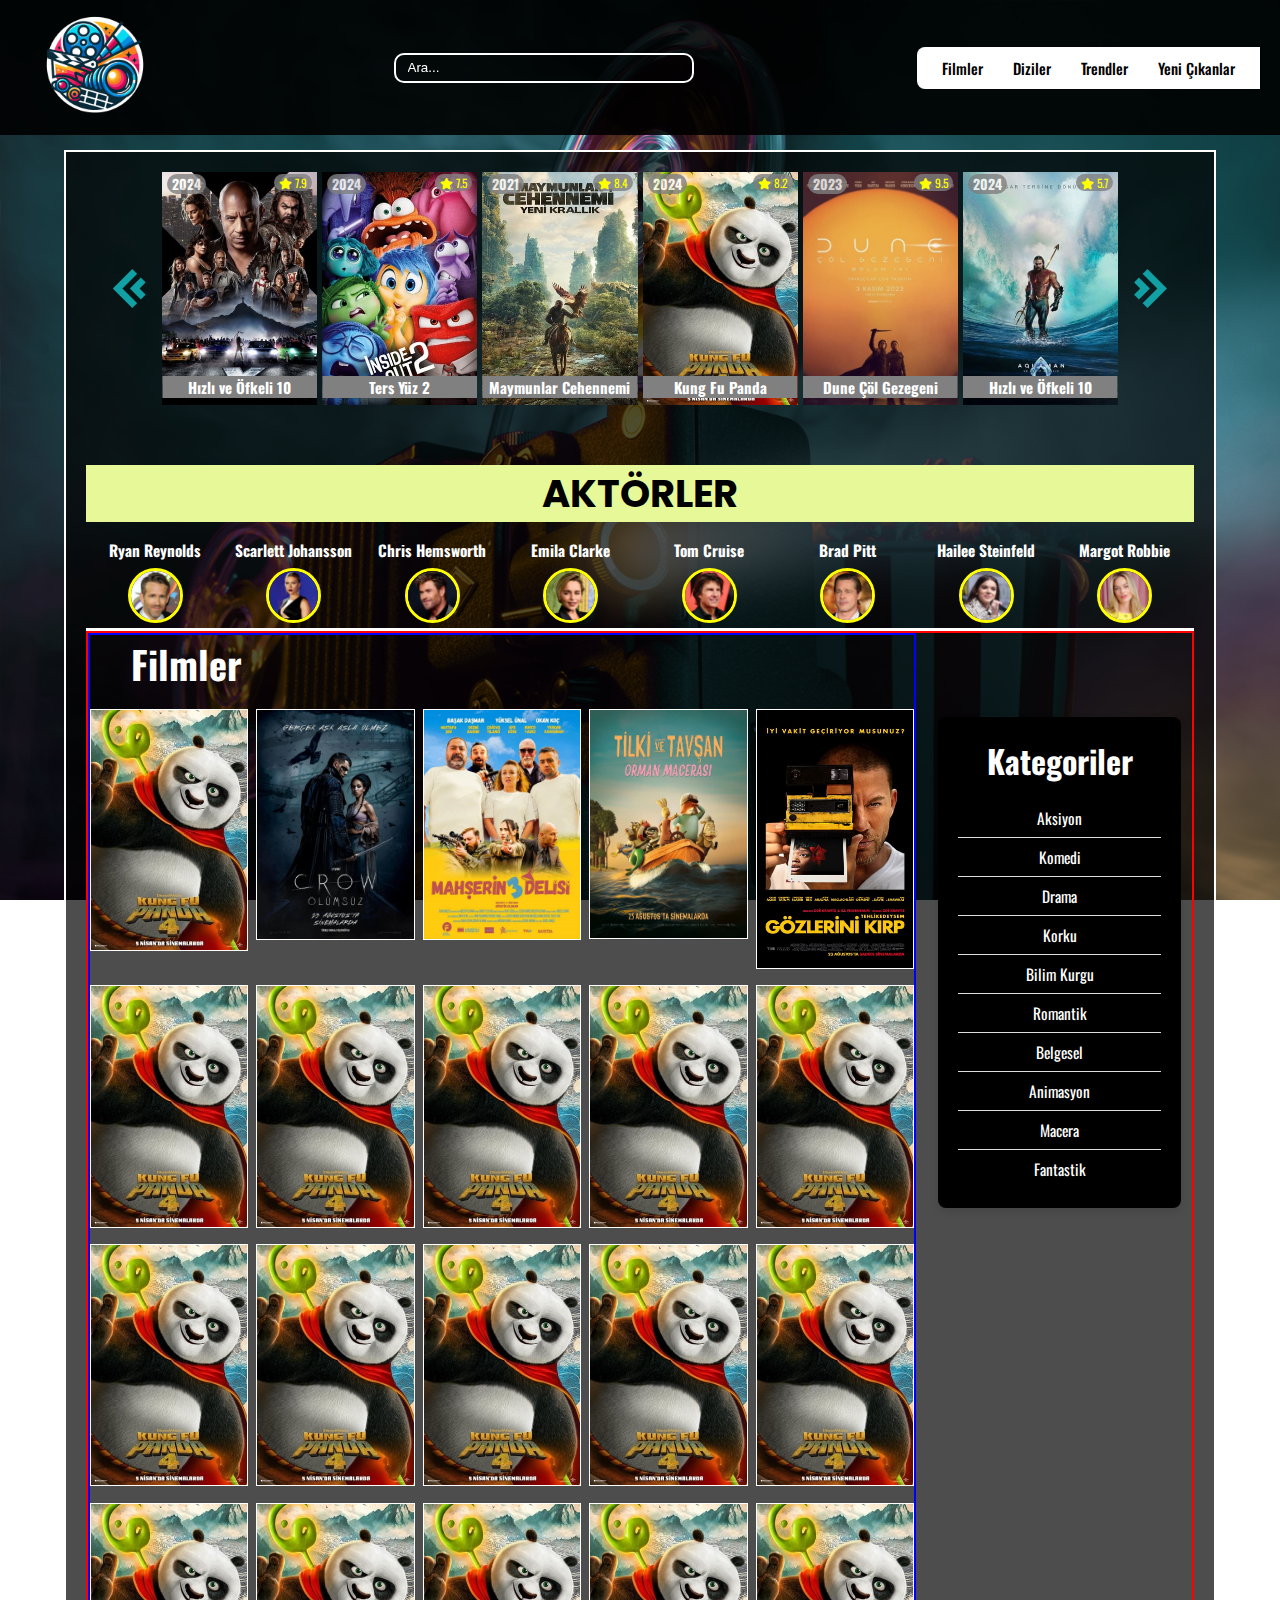
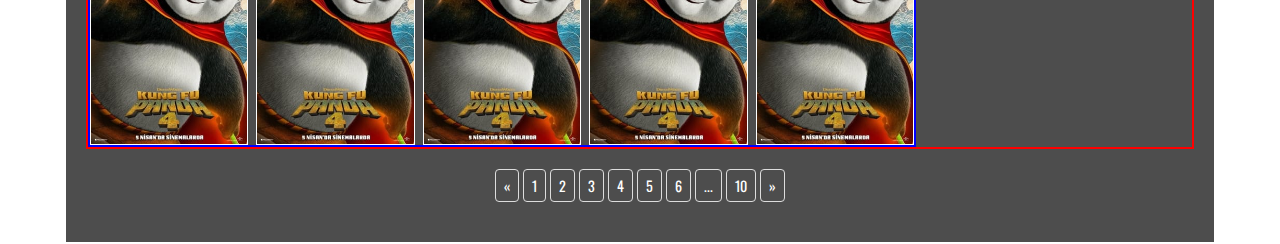
<file: index.html>
<!DOCTYPE html>
<html lang="en">
<head>
    <meta charset="UTF-8">
    <meta name="viewport" content="width=device-width, initial-scale=1.0">
    <title>Film Sitesi</title>
    <link rel="stylesheet" href="style.css">
    <link rel="stylesheet" href="https://cdnjs.cloudflare.com/ajax/libs/font-awesome/6.6.0/css/all.min.css">
    

</head>
<body>
    <main>
        <header>

            <div class="logo">
                <a href="#"><img src="img/logo.png" alt=""></a>
            </div>
            <form class="search-from" action="#" method="get">
                <input type="text" placeholder="Ara..." name="q">
               
            </form>
            <div class="header-text">
                <ul>
                    <li><a href="movie.html">Filmler</a></li>           
                    <li><a href="#">Diziler</a></li>              
                    <li><a href="#">Trendler</a></li>    
                    <li><a href="#">Yeni Çıkanlar</a></li>
                </ul>
            </div>
        </header>
        <section>
            <center>
            <div class="container">
                <div class="poster-container"> 
                    <div class="icon-container">
                        <a href="#"><img class="icon-1" src="img/arrow (1).png" alt=""></a>
                    </div>                 
                    <div class="poster-menu"><a href="#"><img src="img/fast 5.jpg" alt="" width="250"></a>
                            <div class="IMDB"><i class="fa-solid fa-star"></i> 7.9
                                </div>
                            <div class="poster-meta">
                                <h2>2024</h2>                                              
                            </div>
                            <div class="movie-summary">
                                <p>*Hızlı ve Öfkeli 10* (diğer adıyla *Fast X*), Dom Toretto ve ailesinin şimdiye kadarki 
                                    en tehlikeli düşmanıyla karşılaştığı hikayeyi devam ettiriyor. Dante adlı kötü karakter, 
                                    *Fast Five* olayları sırasında babasının ölümünden dolayı intikam peşindedir. Dante, 
                                    Dom'un sevdiği herkesi hedef alır ve ekibi sınırlarına kadar zorlar. Filmde, yüksek tempolu 
                                    aksiyon sahneleri... <a href="http://berkanbal.com" style="text-decoration: none;color: aquamarine;">Devamı İçin</a></p>
                            </div>
                            <div class="poster-info">
                                <h3>Hızlı ve Öfkeli 10</h3>
                            </div>
                    </div>   
                    <div class="poster-menu"><a href="#"><img src="img/Ters-Yuz-2.jpg" alt="" width="250"></a>
                            <div class="IMDB"><i class="fa-solid fa-star"></i> 7.5
                                </div>
                            <div class="poster-meta">
                                <h2>2024</h2>                                              
                            </div>
                            <div class="movie-summary">
                                <p>*Hızlı ve Öfkeli 10* (diğer adıyla *Fast X*), Dom Toretto ve ailesinin şimdiye kadarki 
                                    en tehlikeli düşmanıyla karşılaştığı hikayeyi devam ettiriyor. Dante adlı kötü karakter, 
                                    *Fast Five* olayları sırasında babasının ölümünden dolayı intikam peşindedir. Dante, 
                                    Dom'un sevdiği herkesi hedef alır ve ekibi sınırlarına kadar zorlar. Filmde, yüksek tempolu 
                                    aksiyon sahneleri... <a href="http://berkanbal.com" style="text-decoration: none;color: aquamarine;">Devamı İçin</a></p>
                            </div>
                            <div class="poster-info">
                                <h3>Ters Yüz 2</h3>
                            </div>
                    </div>   
                    <div class="poster-menu"><a href="#"><img src="img/Maymunlar-Cehennemi-Yeni-Krallik-1.jpg" alt="" width="250"></a>
                            <div class="IMDB"><i class="fa-solid fa-star"></i> 8.4
                                </div>
                            <div class="poster-meta">
                                <h2>2021</h2>                                              
                            </div>
                            <div class="movie-summary">
                                <p>*Hızlı ve Öfkeli 10* (diğer adıyla *Fast X*), Dom Toretto ve ailesinin şimdiye kadarki 
                                    en tehlikeli düşmanıyla karşılaştığı hikayeyi devam ettiriyor. Dante adlı kötü karakter, 
                                    *Fast Five* olayları sırasında babasının ölümünden dolayı intikam peşindedir. Dante, 
                                    Dom'un sevdiği herkesi hedef alır ve ekibi sınırlarına kadar zorlar. Filmde, yüksek tempolu 
                                    aksiyon sahneleri... <a href="http://berkanbal.com" style="text-decoration: none;color: aquamarine;">Devamı İçin</a></p>
                            </div>
                            <div class="poster-info">
                                <h3>Maymunlar Cehennemi</h3>
                            </div>
                    </div>   
                    <div class="poster-menu"><a href="#"><img src="img/Kung-Fu-Panda-4-1.jpg" alt="" width="250"></a>
                            <div class="IMDB"><i class="fa-solid fa-star"></i> 8.2
                                </div>
                            <div class="poster-meta">
                                <h2>2024</h2>                                              
                            </div>
                            <div class="movie-summary">
                                <p>*Hızlı ve Öfkeli 10* (diğer adıyla *Fast X*), Dom Toretto ve ailesinin şimdiye kadarki 
                                    en tehlikeli düşmanıyla karşılaştığı hikayeyi devam ettiriyor. Dante adlı kötü karakter, 
                                    *Fast Five* olayları sırasında babasının ölümünden dolayı intikam peşindedir. Dante, 
                                    Dom'un sevdiği herkesi hedef alır ve ekibi sınırlarına kadar zorlar. Filmde, yüksek tempolu 
                                    aksiyon sahneleri... <a href="http://berkanbal.com" style="text-decoration: none;color: aquamarine;">Devamı İçin</a></p>
                            </div>
                            <div class="poster-info">
                                <h3>Kung Fu Panda</h3>
                            </div>
                    </div>   
                    <div class="poster-menu"><a href="#"><img src="img/dune-col-gezegeni-bolum-iki-360x540.jpg" alt="" width="250"></a>
                            <div class="IMDB"><i class="fa-solid fa-star"></i> 9.5
                                </div>
                            <div class="poster-meta">
                                <h2>2023</h2>                                              
                            </div>
                            <div class="movie-summary">
                                <p>*Hızlı ve Öfkeli 10* (diğer adıyla *Fast X*), Dom Toretto ve ailesinin şimdiye kadarki 
                                    en tehlikeli düşmanıyla karşılaştığı hikayeyi devam ettiriyor. Dante adlı kötü karakter, 
                                    *Fast Five* olayları sırasında babasının ölümünden dolayı intikam peşindedir. Dante, 
                                    Dom'un sevdiği herkesi hedef alır ve ekibi sınırlarına kadar zorlar. Filmde, yüksek tempolu 
                                    aksiyon sahneleri... <a href="http://berkanbal.com" style="text-decoration: none;color: aquamarine;">Devamı İçin</a></p>
                            </div>
                            <div class="poster-info">
                                <h3>Dune Çöl Gezegeni</h3>
                            </div>
                    </div>   
                    <div class="poster-menu"><a href="#"><img src="img/Aquaman-ve-Kayip-Krallik.jpg" alt="" width="250"></a>
                            <div class="IMDB"><i class="fa-solid fa-star"></i> 5.7
                                </div>
                            <div class="poster-meta">
                                <h2>2024</h2>                                              
                            </div>
                            <div class="movie-summary">
                                <p>*Hızlı ve Öfkeli 10* (diğer adıyla *Fast X*), Dom Toretto ve ailesinin şimdiye kadarki 
                                    en tehlikeli düşmanıyla karşılaştığı hikayeyi devam ettiriyor. Dante adlı kötü karakter, 
                                    *Fast Five* olayları sırasında babasının ölümünden dolayı intikam peşindedir. Dante, 
                                    Dom'un sevdiği herkesi hedef alır ve ekibi sınırlarına kadar zorlar. Filmde, yüksek tempolu 
                                    aksiyon sahneleri... <a href="http://berkanbal.com" style="text-decoration: none;color: aquamarine;">Devamı İçin</a></p>
                            </div>
                            <div class="poster-info">
                                <h3>Hızlı ve Öfkeli 10</h3>
                            </div>
                    </div> 
                        <div class="icon-container">
                            <a href="#"><img class="icon-2" src="img/arrow (1).png" alt=""></a>
                        </div> 
                </div> 
                
                
            
                <div class="actor-container">
                       <div class="actors-header"><h1>AKTÖRLER</h1></div>
                       <div class="actor-boxes"> 
                            <div class="actors-box">
                                    <div class="actor-name"><h2>Ryan Reynolds</h2></div>
                                    
                                    <div class="actor-img">
                                    <a href="#"><img src="img/NewActor/Ryan Reynolds new.png" alt="" ></a>
                                    </div>
                            </div>
                            <div class="actors-box">
                                    <div class="actor-name"><h2>Scarlett Johansson</h2></div>
                                    
                                    <div class="actor-img">
                                    <a href="#"><img src="img/NewActor/Sarlett Johansson.png" alt="" ></a>
                                    </div>
                            </div>
                            <div class="actors-box">
                                    <div class="actor-name"><h2>Chris Hemsworth</h2></div>
                                    
                                    <div class="actor-img">
                                    <a href="#"><img src="img/NewActor/Chris Hemsworth.png" alt="" ></a>
                                    </div>
                            </div>
                            <div class="actors-box">
                                    <div class="actor-name"><h2>Emila Clarke</h2></div>
                                    
                                    <div class="actor-img">
                                    <a href="#"><img src="img/NewActor/Emila Clarke.png" alt="" ></a>
                                    </div>
                            </div>
                            <div class="actors-box">
                                    <div class="actor-name"><h2>Tom Cruise</h2></div>
                                    
                                    <div class="actor-img">
                                    <a href="#"><img src="img/NewActor/Tom Cruise.png" alt="" ></a>
                                    </div>
                            </div>
                            <div class="actors-box">
                                    <div class="actor-name"><h2>Brad Pitt</h2></div>
                                    
                                    <div class="actor-img">
                                    <a href="#"><img src="img/NewActor/Brad Pitt.png" alt="" ></a>
                                    </div>
                            </div>
                            <div class="actors-box">
                                    <div class="actor-name"><h2>Hailee Steinfeld</h2></div>
                                    
                                    <div class="actor-img">
                                    <a href="#"><img src="img/NewActor/Hailee Steinfeld.png" alt="" ></a>
                                    </div>
                            </div>
                            <div class="actors-box">
                                    <div class="actor-name"><h2>Margot Robbie</h2></div>
                                    
                                    <div class="actor-img">
                                    <a href="#"><img src="img/NewActor/Margot Robbie.png" alt="" ></a>
                                    </div>
                            </div>
                        </div>
                        
                        <div style="border-bottom: solid white 3px"></div>

                </div>
                        
                        <div class="bottom-container">
                            <div class="movie-name">
                                <div class="film"><h2>Filmler</h2></div>
                                <div  class="movies-photo">
                                    <div class="movie-item">
                                        <a href="#"><img src="img/Kung-Fu-Panda-4-1.jpg" alt=""></a>
                                        <div class="movie-info">
                                            <h3>Kung Fu Panda 4</h3>
                                        </div>
                                    </div>
                                    <div class="movie-item">
                                        <a href="#"><img src="img/Filmler/Ölümsüz.png" alt=""></a>
                                        <div class="movie-info">
                                            <h3>Ölümsüz</h3>
                                        </div>
                                    </div>
                                    <div class="movie-item">
                                        <a href="#"><img src="img/Filmler/Mahşerin Üç Delisi.png" alt=""></a>
                                        <div class="movie-info">
                                            <h3>Mahşerin Üç Delisi</h3>
                                        </div>
                                    </div>
                                    <div class="movie-item">
                                        <a href="#"><img src="img/Filmler/Tilki ve Tavşan Orman Macerası.png" alt=""></a>
                                        <div class="movie-info">
                                            <h3>Tilki ve Tavşan Orman Macerası</h3>
                                        </div>
                                    </div>
                                    <div class="movie-item">
                                        <a href="#"><img src="img/Filmler/Gözlerini Kırp.png" alt=""></a>
                                        <div class="movie-info">
                                            <h3>Gözlerini Kırp</h3>
                                        </div>
                                    </div>
                                  
                                </div>
                                <div  class="movies-photo">
                                    <div class="movie-item">
                                        <a href="#"><img src="img/Kung-Fu-Panda-4-1.jpg" alt=""></a>
                                        <div class="movie-info">
                                            <h3>Kung Fu Panda 4</h3>
                                        </div>
                                    </div>
                                    <div class="movie-item">
                                        <a href="#"><img src="img/Kung-Fu-Panda-4-1.jpg" alt=""></a>
                                        <div class="movie-info">
                                            <h3>Kung Fu Panda 4</h3>
                                        </div>
                                    </div>
                                    <div class="movie-item">
                                        <a href="#"><img src="img/Kung-Fu-Panda-4-1.jpg" alt=""></a>
                                        <div class="movie-info">
                                            <h3>Kung Fu Panda 4</h3>
                                        </div>
                                    </div>
                                    <div class="movie-item">
                                        <a href="#"><img src="img/Kung-Fu-Panda-4-1.jpg" alt=""></a>
                                        <div class="movie-info">
                                            <h3>Kung Fu Panda 4</h3>
                                        </div>
                                    </div>
                                    <div class="movie-item">
                                        <a href="#"><img src="img/Kung-Fu-Panda-4-1.jpg" alt=""></a>
                                        <div class="movie-info">
                                            <h3>Kung Fu Panda 4</h3>
                                        </div>
                                    </div>
                                  
                                </div>
                                <div  class="movies-photo">
                                    <div class="movie-item">
                                        <a href="#"><img src="img/Kung-Fu-Panda-4-1.jpg" alt=""></a>
                                        <div class="movie-info">
                                            <h3>Kung Fu Panda 4</h3>
                                        </div>
                                    </div>
                                    <div class="movie-item">
                                        <a href="#"><img src="img/Kung-Fu-Panda-4-1.jpg" alt=""></a>
                                        <div class="movie-info">
                                            <h3>Kung Fu Panda 4</h3>
                                        </div>
                                    </div>
                                    <div class="movie-item">
                                        <a href="#"><img src="img/Kung-Fu-Panda-4-1.jpg" alt=""></a>
                                        <div class="movie-info">
                                            <h3>Kung Fu Panda 4</h3>
                                        </div>
                                    </div>
                                    <div class="movie-item">
                                        <a href="#"><img src="img/Kung-Fu-Panda-4-1.jpg" alt=""></a>
                                        <div class="movie-info">
                                            <h3>Kung Fu Panda 4</h3>
                                        </div>
                                    </div>
                                    <div class="movie-item">
                                        <a href="#"><img src="img/Kung-Fu-Panda-4-1.jpg" alt=""></a>
                                        <div class="movie-info">
                                            <h3>Kung Fu Panda 4</h3>
                                        </div>
                                    </div>
                                  
                                </div>
                                <div  class="movies-photo">
                                    <div class="movie-item">
                                        <a href="#"><img src="img/Kung-Fu-Panda-4-1.jpg" alt=""></a>
                                        <div class="movie-info">
                                            <h3>Kung Fu Panda 4</h3>
                                        </div>
                                    </div>
                                    <div class="movie-item">
                                        <a href="#"><img src="img/Kung-Fu-Panda-4-1.jpg" alt=""></a>
                                        <div class="movie-info">
                                            <h3>Kung Fu Panda 4</h3>
                                        </div>
                                    </div>
                                    <div class="movie-item">
                                        <a href="#"><img src="img/Kung-Fu-Panda-4-1.jpg" alt=""></a>
                                        <div class="movie-info">
                                            <h3>Kung Fu Panda 4</h3>
                                        </div>
                                    </div>
                                    <div class="movie-item">
                                        <a href="#"><img src="img/Kung-Fu-Panda-4-1.jpg" alt=""></a>
                                        <div class="movie-info">
                                            <h3>Kung Fu Panda 4</h3>
                                        </div>
                                    </div>
                                    <div class="movie-item">
                                        <a href="#"><img src="img/Kung-Fu-Panda-4-1.jpg" alt=""></a>
                                        <div class="movie-info">
                                            <h3>Kung Fu Panda 4</h3>
                                        </div>
                                    </div>
                                  
                                </div>
                            </div>
                            <div class="category">
                                <h2>Kategoriler</h2>
                                <ul>
                                    <li>Aksiyon</li>
                                    <li>Komedi</li>
                                    <li>Drama</li>
                                    <li>Korku</li>
                                    <li>Bilim Kurgu</li>
                                    <li>Romantik</li>
                                    <li>Belgesel</li>
                                    <li>Animasyon</li>
                                    <li>Macera</li>
                                    <li>Fantastik</li>
                                </ul>
                            </div>
                        </div>
                 


                <div class="pagination">
                    <a href="#">&laquo;</a> <!-- Önceki -->
                    <a href="#">1</a>
                    <a href="#">2</a>
                    <a href="#">3</a>
                    <a href="#">4</a>
                    <a href="#">5</a>
                    <a href="#">6</a>
                    <a href="#">...</a>
                    <a href="#">10</a>
                    <a href="#">&raquo;</a> <!-- Sonraki -->
                </div>
                
           
            
            
            
            
            </div>
            
            
           
        </center>
        </section>
    </main> 
    
</body>
</html>
</file>
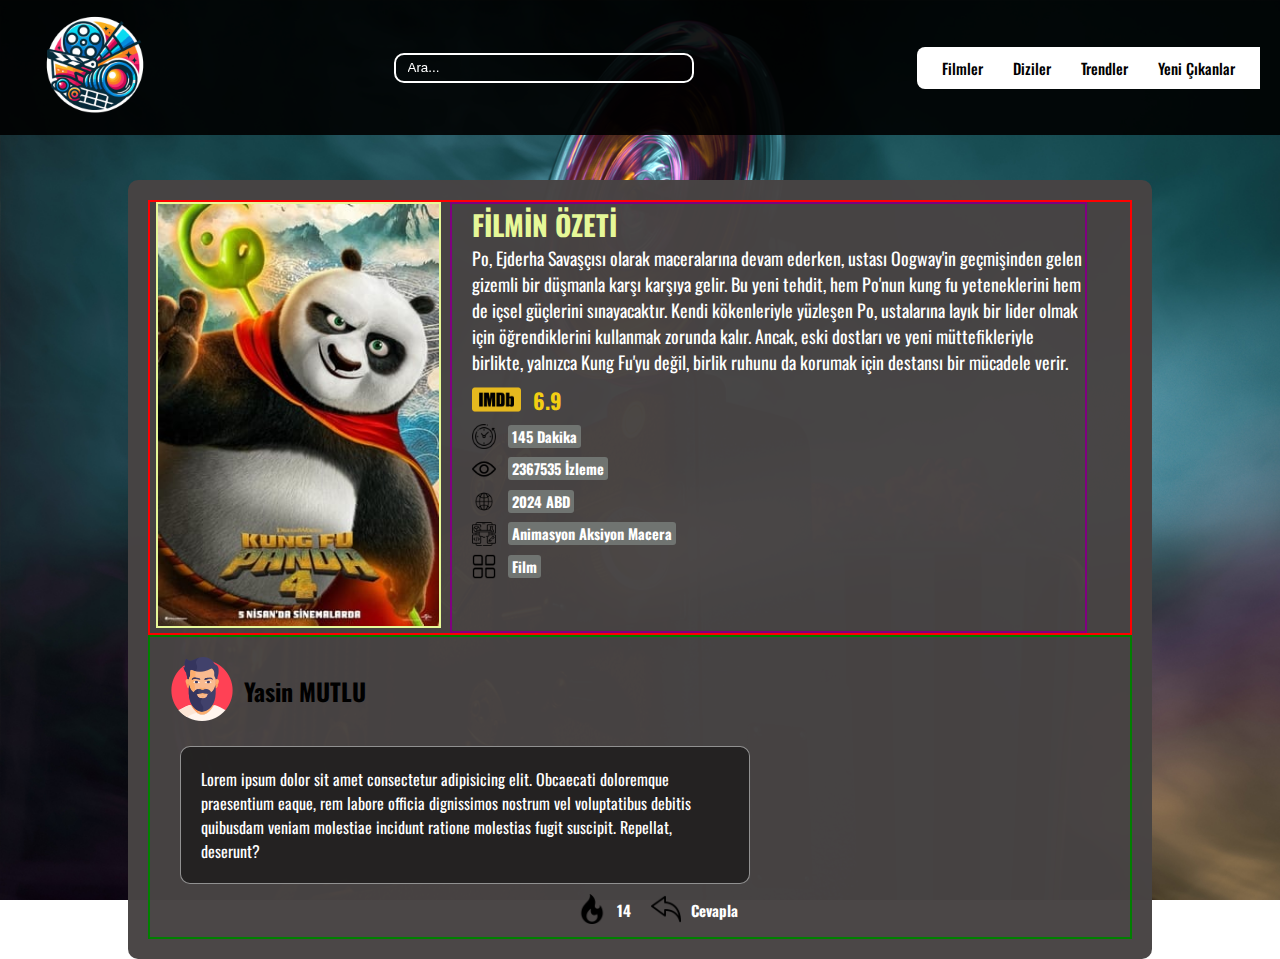
<file: movie.html>
<!DOCTYPE html>
<html lang="en">
<head>
    <meta charset="UTF-8">
    <meta name="viewport" content="width=device-width, initial-scale=1.0">
    <title>Document</title>
    <link rel="stylesheet" href="style.css">
    <link rel="stylesheet" href="https://cdnjs.cloudflare.com/ajax/libs/font-awesome/6.6.0/css/all.min.css">

</head>
<body>
    <main>
        <header>

            <div class="logo">
                <a href="#"><img src="img/logo.png" alt=""></a>
            </div>
            <form class="search-from" action="#" method="get">
                <input type="text" placeholder="Ara..." name="q">
               
            </form>
            <div class="header-text">
                <ul>
                    <li><a href="#">Filmler</a></li>           
                    <li><a href="#">Diziler</a></li>              
                    <li><a href="#">Trendler</a></li>    
                    <li><a href="#">Yeni Çıkanlar</a></li>
                </ul>
            </div>
        </header>
        <section>
            <div class="box">
                <div class="movie-all-movie">
                    <div class="box1">
                        <div class="movieInformationPhoto">
                            <img src="img/Kung-Fu-Panda-4-1.jpg" alt="">
                        </div>
                        <div class="movie-shorts">
                            <h3>FİLMİN ÖZETİ</h3>
                            <div class="movieInformation">
                                <p>Po, Ejderha Savaşçısı olarak maceralarına devam ederken, ustası Oogway'in geçmişinden gelen gizemli bir düşmanla karşı karşıya gelir. Bu yeni tehdit, hem Po'nun kung fu yeteneklerini hem de içsel güçlerini sınayacaktır. Kendi kökenleriyle yüzleşen Po, ustalarına layık bir lider olmak için öğrendiklerini kullanmak zorunda kalır. Ancak, eski dostları ve yeni müttefikleriyle birlikte, yalnızca Kung Fu'yu değil, birlik ruhunu da korumak için destansı bir mücadele verir.</p>
                            </div>
                            <div class="movieIcons">
                                <img src="img/Icons/imdb.png" alt=""><span><h2>6.9</h2></span>
                            </div>
                            <div class="movieIcons-info">
                                <img src="img/Icons/back-in-time.png" alt=""><span><h2>145 Dakika</h2></span>
                            </div>
                            <div class="movieIcons-info">
                                <img src="img/Icons/view.png" alt=""><span><h2>2367535 İzleme</h2></span>
                            </div>
                            <div class="movieIcons-info">
                                <img src="img/Icons/world.png" alt=""><span><h2>2024 ABD</h2></span>
                            </div>
                            <div class="movieIcons-info">
                                <img src="img/Icons/elearning.png" alt=""><span><h2>Animasyon Aksiyon Macera</h2></span>
                            </div>
                            <div class="movieIcons-info">
                                <img src="img/Icons/category.png" alt=""><span><h2>Film</h2></span>
                            </div>
                            
                        </div>
                        
                    </div>
                    <div class="coment-full" style="border: green solid 2px;">
                        <div class="comment-icon-name">
                            <div class="comment-icon">
                                <img src="img/Icons/man.png" alt="">
                            </div>

                            <div class="comment-name">
                                <h2>Yasin MUTLU</h2>
                            </div> 
                                     
                        </div>
                        <div class="comment-top">
                            <div class="comment-line">
                                <p>Lorem ipsum dolor sit amet consectetur adipisicing elit. Obcaecati doloremque praesentium eaque, rem labore officia dignissimos nostrum vel voluptatibus debitis quibusdam veniam molestiae incidunt ratione molestias fugit suscipit. Repellat, deserunt?</p>
                            </div>
                            
                            <div class="comment-reply">
                                <div class="fire-like"><a href="#"><img src="img/Icons/fire.png" alt=""></a>
                                    <h2>14</h2>
                                </div> 
                                <div class="answer-comment"> 
                                <a href="#"><img src="img/Icons/back.png" alt=""></a>
                                    <h2>Cevapla</h2>
                                </div>  
                            </div>
                        </div>

                    </div>
                </div>    
            
          
            </div>    
        </section>
    </main>
    
</body>
</html>
</file>
<file: style.css>
@import url('https://fonts.googleapis.com/css2?family=Herr+Von+Muellerhoff&family=Montserrat:ital,wght@0,100..900;1,100..900&family=Oswald:wght@200..700&family=Poppins:wght@400;500;600;700&display=swap');
@import url('https://fonts.googleapis.com/css2?family=Oswald:wght@200..700&display=swap');
@import url('https://fonts.googleapis.com/css2?family=Poppins:wght@100;700&display=swap');
* {
    margin: 0;
    padding: 0;
    box-sizing: border-box;
    outline: none;
}

a {
    text-decoration: none;
}

body {
    background-image: url('img/kamera.jpg');
    background-size: cover;
    background-repeat: no-repeat;
    background-attachment: fixed;
    font-family: "Oswald", sans-serif;
}

.header-text {
    background-color: #fff;
    padding: 10px;
    border-top-left-radius: 8px;
    border-bottom-left-radius: 8px;
    font-size: 15px;
}

.logo {
    display: flex;
    align-items: center;
    left: 10px;
}

.logo img {
    width: 100%;
    min-width: 100px;
    max-width: 150px;
    height: auto;
    max-height: 150px;
}

header {
    position: fixed;
    top: 0;
    left: 0;
    width: 100%;
    height: 15%;
    display: flex;
    align-items: center;
    justify-content: space-between;
    padding: 1px 20px;
    transition: all ease 0.5s;
    z-index: 9999;
    background-color:rgb(0, 0, 0,0.9);
}

header ul {
    display: flex;
    align-items: center;
    list-style: none;
}

header ul li {
    margin: 0 15px;
}

header ul li a {
    color: #000;
    transition: color 0.5s ease;
    font-weight: 500;
}

header ul li a:hover {
    color: #7fffd4;
}

.search-from {
    display: flex;
    align-items: center;
}

.search-from input[type=text] {
    padding: 8px 12px;
    border: 2px solid white;
    border-radius: 10px;
    outline: none;
    width: 300px;
    background: transparent;
    cursor: pointer;
    height: 30px;
    color: #fff;
}

.search-from input:hover {
    background-color: rgb(17, 161, 165);
}

::placeholder {
    color: white;
}

.container {
    border: 2px solid white;
    width: 90%;
    margin: 150px auto 0;
    display: flex;
    justify-content: center;
    align-items: center;
    position: relative;
    padding: 20px;
    flex-wrap: wrap;
    background-color:rgba(2, 2, 2, 0.7)
    
}

.poster-container {
    display: flex;
    flex-wrap: wrap;
    gap: 5px;
    justify-content: center;
    align-items: center;
}

.poster-menu {
    width: 14%;
    max-width: 240px;
    position: relative;
    text-align: center;
    overflow: hidden;
    
}

.poster-menu img {
    width: 100%;
    height: auto;
    transition: transform 0.3s ease;
}

.poster-menu:hover {
    transform: scale(1.2);
    z-index: 2;
    transition: all 0.3s ease;
}

.poster-menu:hover img {
    transform: scale(1.1);
}

.poster-info {
    position: absolute;
    color: #fff;
    font-size: 1vw;
    
    background-color: gray;
    bottom: 5%;
    left: 50%;
    transform: translateX(-50%);
    width: 100%;
    transition: all 0.3s ease;
}

.poster-menu:hover .poster-info {
    bottom: 20px;
    width: 100%
}

.poster-meta {
    position: absolute;
    top: 2px;
    left: 5px;
    color: white;
    background-color: gray;
    opacity: 0.8;
    border-radius: 10px;
    font-size: 0.72vw;
    padding-inline: 5px;
}

.poster-menu:hover .poster-meta {
    top: 2px;
    font-size: 65%;
    
}

.movie-summary {
    display: none;
    text-align: left;
    padding-inline: 8px;
    padding-bottom: 0;
    position: absolute;
    background-color: rgba(0, 0, 0, 0.8);
    color: #fff;
    border-radius: 10px;
    font-size: 0.72vw;
    width: 90%;
    height: 73%;
    top: 10%;
    left: 5%;
}

.poster-menu:hover .movie-summary {
    display: block;
}

.IMDB {
    color: yellow;
    position: absolute;
    font-size: 0.9vw;
    top: 2px;
    right: 5px;
    background-color: rgba(128, 128, 128, 0.8);
    border-radius: 10px;
    padding-inline: 5px;
    font-family: "Oswald", sans-serif;
}

.icon-container {
    width: 5%;
}

.icon-1 {
    transform: scaleX(-1);
    width: 70%;
    transition: all 0.3s ease;
}

.icon-1:hover {
    width: 80%;
}

.icon-2 {
    width: 70%;
    transition: all 0.3s ease;
}

.icon-2:hover {
    width: 80%;
    
}



.actor-container {
    
    margin-top: 5%;
    width: 100%;

}

.actor-boxes{
  display: flex;
  justify-content: center;
  align-items: center;
}

.actor-name {
    font-size: clamp(5px, 0.8vw, 25px);
    color:white;
    margin-top: 12%;
    margin-bottom: 5%;
    

}
.actor-img{
    max-width: 400px;
    max-height: 400px;
}
.actor-img img{
    object-fit: cover;
    border-radius: 50%;
    border: 3px solid yellow;
    width: 40%;
    height: 40%;
   
}

.actor-img img:hover{
    transform: scale(1.1);
    
}

.actors-header {
    background-color: #E6F898;
    font-size: 1.5vw;
    font-family: "Poppins", sans-serif;
}


.movie-name{
    font-size: 20px;
    color: #fff;
    text-align: left;
    width: 75%;
    height: 60%;
    border: 2px solid blue;
    
  
    
}

.bottom-container{
    display: flex;
    position: relative;
    width: 100%;
    border: 2px solid red;
    
    
}
.movies-photo{
    display: flex;
    margin-top: 2%;
    gap: 1%;
    
    
}

.movie-item{
    border: 1px solid;
    position: relative;
    display:grid;
    width: 100%;
    max-height: 260px;
    height: 100%;
    overflow: hidden;
    
    
    
        
}

.movie-item img{
    
    width: 100%;
    height: 100%;
    transition: opacity 0.3s ease;
    
    max-width: 250px ;
    max-height: 260px;
}

.movie-info {
    position: absolute;
    top: 0;
    left: 0;
    width: 100%;
    height: 100%;
    background-color: rgba(0, 0, 0, 0.7);
    color: white;
    display: flex;
    justify-content: center;
    align-items: center;
    opacity: 0;
    transition: opacity 0.3s ease;
    text-align: center;
}

.movie-item:hover .movie-info {
    opacity: 1;
}

.movie-item:hover img{
    opacity: 0.3;
}

.movie-info h3 {
    font-size: 1.1vw;
    margin: 0;
    padding: 10px;
}

.film{
    margin-left: 5%;
    font-size: 2vw;
    
}

.category {
    background-color: #000000; /* Arka plan rengi */
    padding: 20px; /* İç boşluk */
    border-radius: 8px; /* Köşe yuvarlama */
    width: 22%; /* Genişlik */
    box-shadow: 0 4px 8px rgba(0, 0, 0, 0.1); /* Gölge */
    position: absolute; /* Konumlandırma */
    top: 6.5%; /* Üstten boşluk */
    right: 0; /* Sağdan boşluk */
    margin: 1%; /* Margin ayarları */
    
}

.category h2 {
    font-size: 2.5vw; /* Başlık boyutu */
    color:white; /* Başlık rengi */
    margin-bottom: 15px; /* Başlık ile liste arasındaki boşluk */
}

.category ul {
    list-style-type: none; /* Liste işaretlerini kaldır */
    padding: 0; /* İç boşluğu kaldır */
    margin: 0; /* Dış boşluğu kaldır */
}

.category ul li {
    font-size: 1.2vw; /* Liste elemanı boyutu */
    color: white; /* Liste elemanı rengi */
    padding: 8px 0; /* Liste elemanları arasındaki boşluk */
    border-bottom: 1px solid #ddd; /* Liste elemanlarının altına çizgi */
}

.category ul li:last-child {
    border-bottom: none; /* Son liste elemanının altında çizgi olmasın */
}

.category ul li:hover{
    color: aquamarine;
    
}

.pagination {
    display: flex;
    justify-content: center; /* Sayfanın ortasına hizalar */
    padding: 20px;
    
    
}

.pagination a {
    color: white; /* Link rengi */
    padding: 5px 8px; /* İç boşluk */
    text-decoration: none; /* Alt çizgi yok */
    border: 1px solid #ddd; /* Kenarlık */
    margin: 0 2px; /* Aralık */
    border-radius: 4px; /* Köşe yuvarlama */
    font-size: 1.1vw;
    
}

.pagination a:hover {
    background-color: #7fffd4; /* Hover rengi */
}

.pagination a.active {
    background-color: #4CAF50; /* Aktif sayfa rengi */
    color: white;
}

/*-------------FİLM SAYFALARI---------*/
.box{
    display: flex;
    justify-content: center;
   
    
}
.movie-all-movie{
    width: 80%;
    height: 100%;
    margin-top: 20vh;
    background-color: rgb(71, 67, 67, 0.98);
    border-radius: 10px;
    padding: 20px; 
    overflow: hidden; /* Taşmayı önlemek için */

}

.movieTitle h3{
    color: #fff;
    font-size: 200%;
    margin: 1% 2%;
    text-align: left;


}

.box1{
    display: flex;
    height: 100%;
    border:2px solid red
}

.movieInformationPhoto{
    align-items: center;
    justify-content: center;
}

.movieInformationPhoto img{
    border: #E6F898 solid 2px;
    left: 0;
    width: 95%;
    max-width: 300px;
    margin-left: 2%;
}

.movie-shorts{
    border:2px solid purple;
    text-align: left;
    font-size: 150%;
    width: 65%;
    color: #E6F898;
    padding-left: 2%;
}
.movieInformation{
    
    
    font-size: clamp(12px, 1.4vw, 25px);
    color: #fff;
    
}

.movieIcons{
    display: flex;
    font-size: 60%;
    align-items: center;
    gap: 2%;
    color: #f3ce13;
}

.movieIcons img{
    width: 8%;
    
}

.movieIcons-info{
    display: flex;
    font-size: 40%; 
    gap: 2%;
    color: #ffffff;
    margin-bottom: 8px;
    display: flex;
    align-items: center;
    
    
}
.movieIcons-info h2{
    background-color: #707471;
    border-radius: 3px;
    padding: 1px 4px;
    
}

.movieIcons-info img{
    width: 4%;

    
}

.comment-icon-name{
    display: flex;
    align-items: center; 
    margin: 20px; 
}

.comment-name{
    padding: 10px;
    color: #000;
    
}

.comment-line{
    color: #ffffff;
    padding: 20px;
    font-family: "Oswald", sans-serif;
    background-color: rgb(32, 31, 31, 0.9);
    border-radius: 10px;
    margin-left: 5%;
    border: rgb(255, 255, 255, 0.5) solid 1px;
    
    
}

.comment-reply{
    display: flex;
    align-items: center;
    font-size: 10px;
    justify-content: right;
    padding-right: 2%;
    color: #fff;
    gap: 10px;
}

.comment-reply img{
    width: 30px;
    margin: 10px;
    
    
    
    
   
}

.fire-like{
    display: flex;
    align-items: center;
}


.fire-like:hover{
    cursor: pointer;
    color: #E6F898;
}



.answer-comment{
    display: flex;
    align-items: center;
}

.answer-comment:hover{
    cursor: pointer;
    color: #E6F898;
}



.comment-top{

    max-width: 600px;
    width: 80%;
}
</file>
